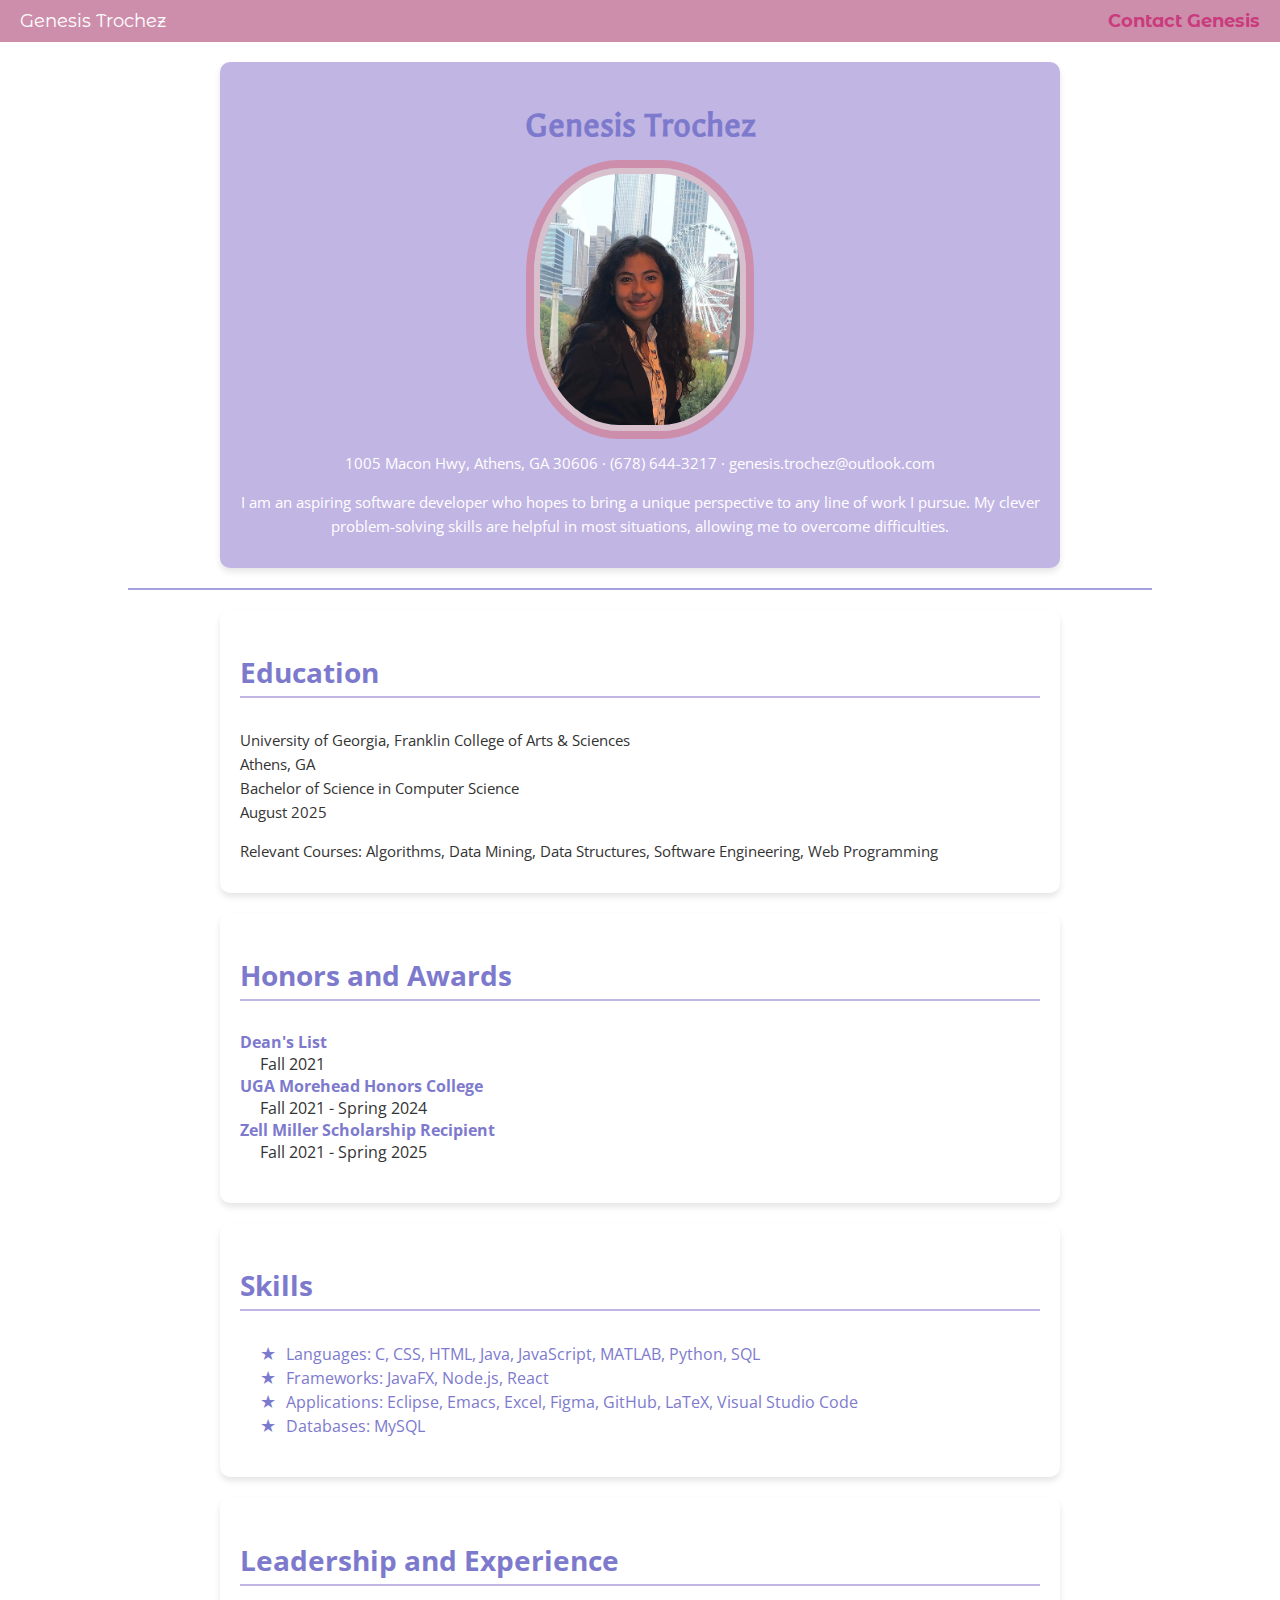
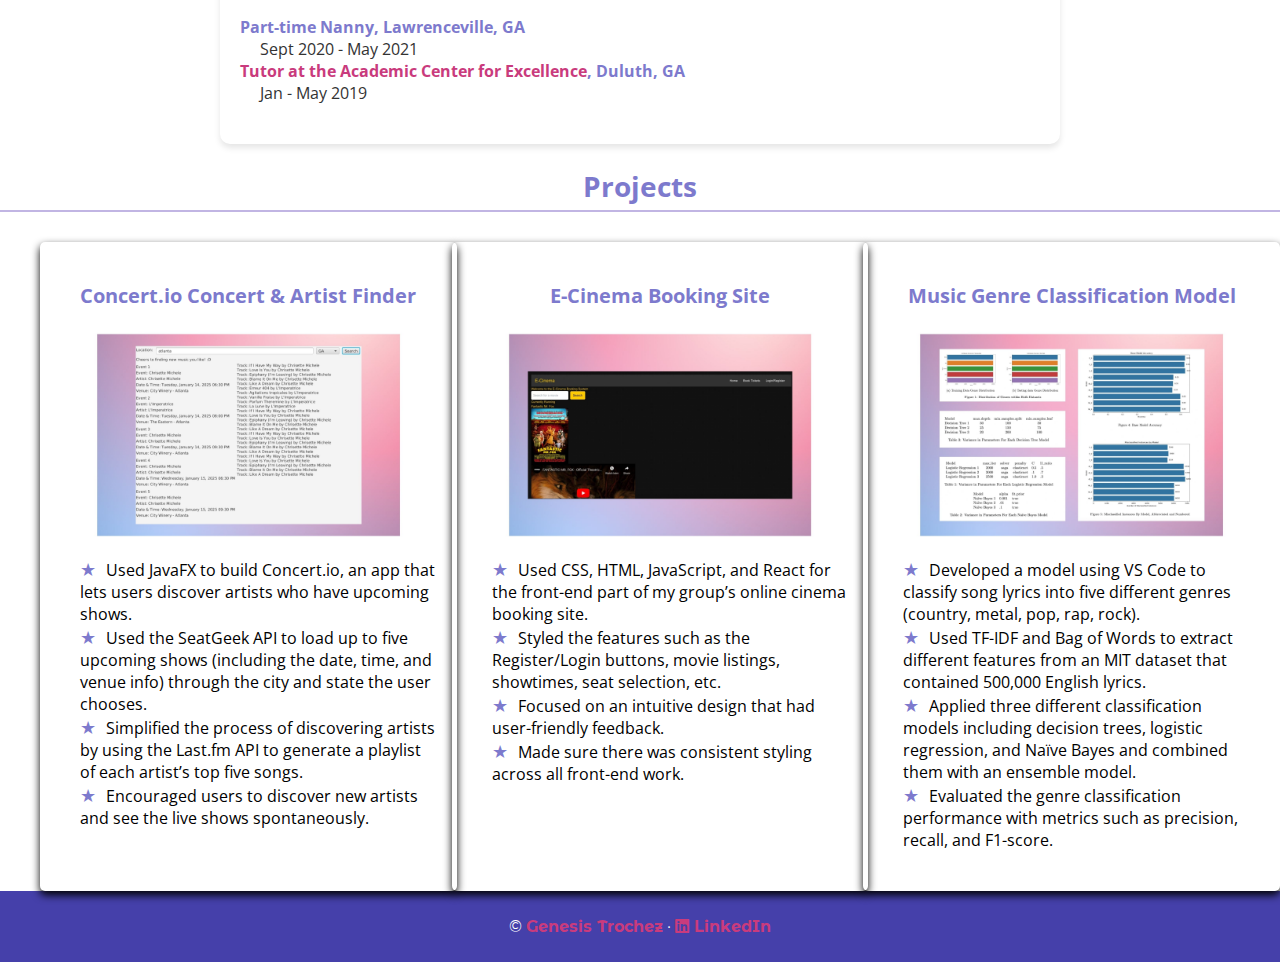
<file: index.html>
<!DOCTYPE html>
<html lang="en">
<head>
    <meta charset="UTF-8">
    <meta name="viewport" content="width=device-width, initial-scale=1.0">
    <title>Genesis Trochez  </title>
    <link rel="stylesheet" href="https://cdnjs.cloudflare.com/ajax/libs/font-awesome/6.0.0-beta3/css/all.min.css">
    <link rel="stylesheet" href="css/style.css">
    <link rel="preconnect" href="https://fonts.googleapis.com">
    <link href="https://fonts.googleapis.com/css2?family=Galdeano&family=Montserrat+Alternates:ital,wght@0,100;0,200;0,300;0,400;0,500;0,600;0,700;0,800;0,900;1,100;1,200;1,300;1,400;1,500;1,600;1,700;1,800;1,900&family=Open+Sans:ital,wght@0,300..800;1,300..800&display=swap" rel="stylesheet">
</head>
<body>
    <nav>
        <p>Genesis Trochez</p>
        <p><a href="contact.html">Contact Genesis</a></p>
    </nav>

    <section class="splash">
        <h1>Genesis Trochez</h1>
        <img src="images/headshot.jpg" alt="headshot" style="width: 200px; height: auto;">
        <p>1005 Macon Hwy, Athens, GA 30606 &middot;  (678) 644-3217 &middot;  genesis.trochez@outlook.com</p>
        <p>I am an aspiring software developer who hopes to bring a unique perspective to any line of work I pursue. 
        My clever problem-solving skills are helpful in most situations, allowing me to overcome difficulties.</p>
    </section>

    <hr>

    <section>
        <h2>Education</h2>
        <p>University of Georgia, Franklin College of Arts & Sciences<br>
        Athens, GA<br>
        Bachelor of Science in Computer Science<br>
        August 2025</p>
        <p>Relevant Courses: Algorithms, Data Mining, Data Structures, Software Engineering, Web Programming</p>
    </section>

    <section>
        <h2>Honors and Awards</h2>
        <dl>
            <dt>Dean's List</dt>
            <dd>Fall 2021</dd>
            <dt>UGA Morehead Honors College</dt>
            <dd>Fall 2021 - Spring 2024</dd>
            <dt>Zell Miller Scholarship Recipient</dt>
            <dd>Fall 2021 - Spring 2025</dd>
        </dl>
    </section>

    <section>
        <h2>Skills</h2>
        <ul>
            <li>Languages: C, CSS, HTML, Java, JavaScript, MATLAB, Python, SQL</li>
            <li>Frameworks: JavaFX, Node.js, React</li>
            <li>Applications: Eclipse, Emacs, Excel, Figma, GitHub, LaTeX, Visual Studio Code</li>
            <li>Databases: MySQL</li>
        </ul>
    </section>

    <section>
        <h2>Leadership and Experience</h2>
        <dl>
            <dt>Part-time Nanny, Lawrenceville, GA</dt>
            <dd>Sept 2020 - May 2021</dd>
            <dt><a href="https://academics4excellence.com/" target="_blank">Tutor at the Academic Center for Excellence</a>, Duluth, GA</dt>
            <dd>Jan - May 2019</dd>
        </dl>
    </section>


    <h2 class="projects-title">Projects</h2>
    <div class="three-col">
        <div class="card">
            <h3>Concert.io Concert & Artist Finder</h3>
            <img src="images/concertio.jpg" alt="Concert project">
            <ul>
                <li>Used JavaFX to build Concert.io, an app that lets users discover artists who have upcoming shows.</li>
                <li>Used the SeatGeek API to load up to five upcoming shows (including the date, time, and venue info) through the city and state the user chooses.</li>
                <li>Simplified the process of discovering artists by using the Last.fm API to generate a playlist of each artist’s top five songs.</li>
                <li>Encouraged users to discover new artists and see the live shows spontaneously.</li>
            </ul>
        </div>
        
        <div class="card"> 
            <h3>E-Cinema Booking Site</h3>
            <img src="images/ecinema.jpg" alt="E-Cinema project">
            <ul>
                <li>Used CSS, HTML, JavaScript, and React for the front-end part of my group’s online cinema booking site.</li>
                <li>Styled the features such as the Register/Login buttons, movie listings, showtimes, seat selection, etc.</li>
                <li>Focused on an intuitive design that had user-friendly feedback.</li>
                <li>Made sure there was consistent styling across all front-end work.</li>
            </ul>
        </div>

        <div class="card"> 
            <h3>Music Genre Classification Model</h3>
            <img src="images/genreclassifier.jpg" alt="Genre project">
            <ul>
                <li>Developed a model using VS Code to classify song lyrics into five different genres (country, metal, pop, rap, rock).</li>
                <li>Used TF-IDF and Bag of Words to extract different features from an MIT dataset that contained 500,000 English lyrics.</li>
                <li>Applied three different classification models including decision trees, logistic regression, and Naïve Bayes and combined them with an ensemble model.</li>
                <li>Evaluated the genre classification performance with metrics such as precision, recall, and F1-score.</li>
            </ul>
        </div>
    </div>
    
    <footer>
        <p>
            &copy; 
            <a href="contact.html">Genesis Trochez</a> 
            &middot; 
            <a href="https://www.linkedin.com/in/genesis-trochez/" target="_blank">
                <i class="fab fa-linkedin"></i> LinkedIn
            </a>
        </p>
    </footer>
</body>
</html>
</file>
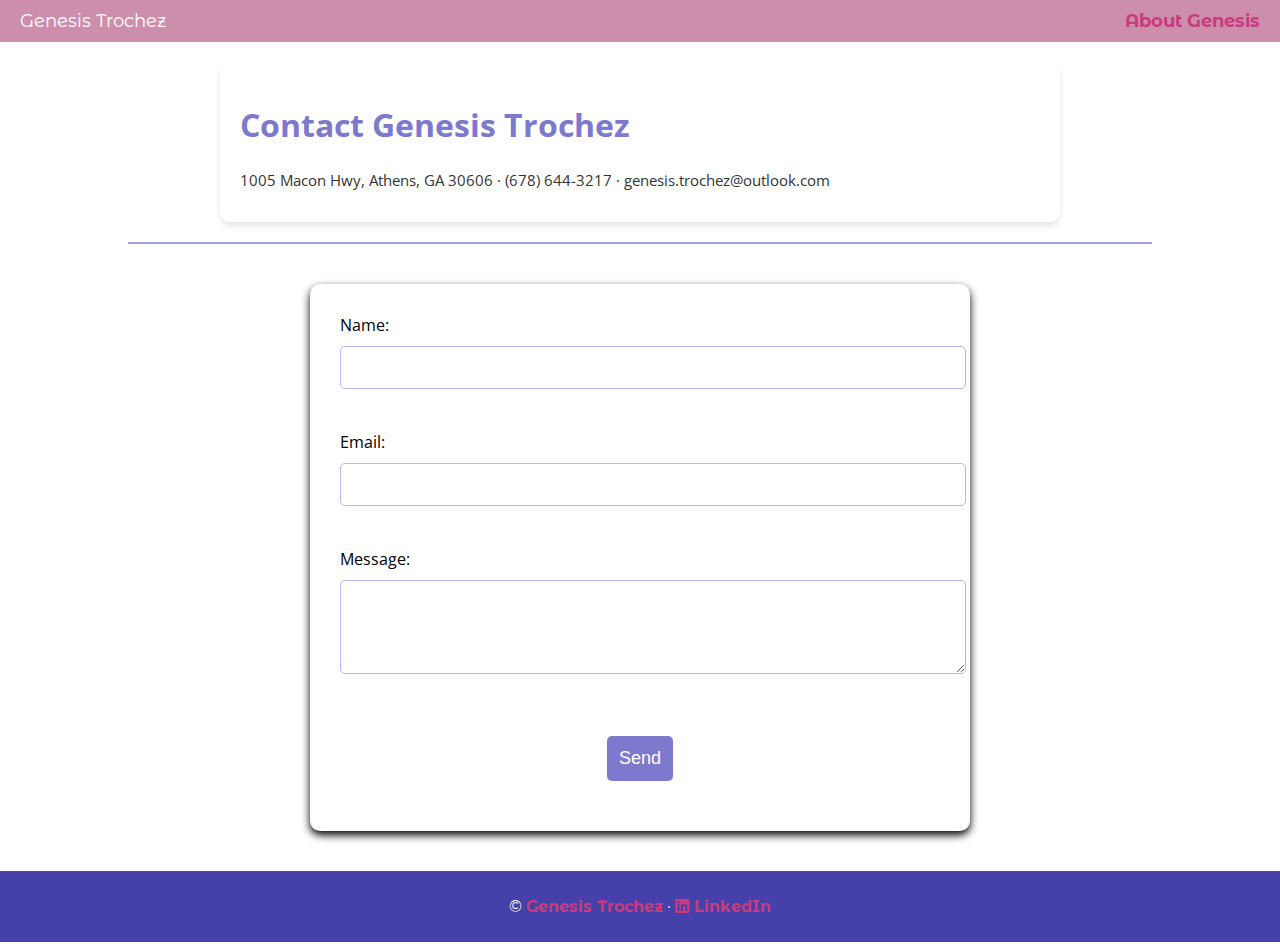
<file: contact.html>
<!DOCTYPE html>
<html lang="en">
<head>
   <meta charset="UTF-8">
   <meta name="viewport" content="width=device-width, initial-scale=1.0">
   <title>Contact Genesis Trochez</title>
   <link rel="stylesheet" href="https://cdnjs.cloudflare.com/ajax/libs/font-awesome/6.0.0-beta3/css/all.min.css">
   <link rel="stylesheet" href="css/style.css">
   <link rel="stylesheet" href="css/style.css">
   <link rel="preconnect" href="https://fonts.googleapis.com">
   <link href="https://fonts.googleapis.com/css2?family=Galdeano&family=Montserrat+Alternates:ital,wght@0,100;0,200;0,300;0,400;0,500;0,600;0,700;0,800;0,900;1,100;1,200;1,300;1,400;1,500;1,600;1,700;1,800;1,900&family=Open+Sans:ital,wght@0,300..800;1,300..800&display=swap" rel="stylesheet">
</head>
<body>
   <nav>
       <p>Genesis Trochez</p>
       <p><a href="index.html">About Genesis</a></p>
   </nav>


   <section>
       <h1>Contact Genesis Trochez</h1>
       <p>1005 Macon Hwy, Athens, GA 30606 &middot;  (678) 644-3217 &middot;  genesis.trochez@outlook.com</p>
   </section>


   <hr>

    <div class="one-col">
        <form action="https://formsubmit.co/a9a0e4a2e5dbc2f6b05f360b8bc4c3fe" method="POST">
            <input type="hidden" name="_next" value="http://127.0.0.1:5500/thankyou.html">
            <label for="name">Name:</label>
            <input type="text" id="name" name="name" required><br>
            <label for="email">Email:</label>
            <input type="email" id="email" name="email" required><br>
            <label for="message">Message:</label>
            <textarea id="message" name="message" rows="4" cols="50"></textarea><br>
            <div style="display: flex; justify-content: center;">
                <a href="thankyou.html">
                    <button>Send</button>
                </a>
            </div>
            
        </form>
        
    </div>



   <footer>
    <p>
        &copy; 
        <a href="index.html">Genesis Trochez</a> 
        &middot; 
        <a href="https://www.linkedin.com/in/genesis-trochez/" target="_blank">
            <i class="fab fa-linkedin"></i> LinkedIn
        </a>
    </p>
</footer>
</body>
</html>
</file>
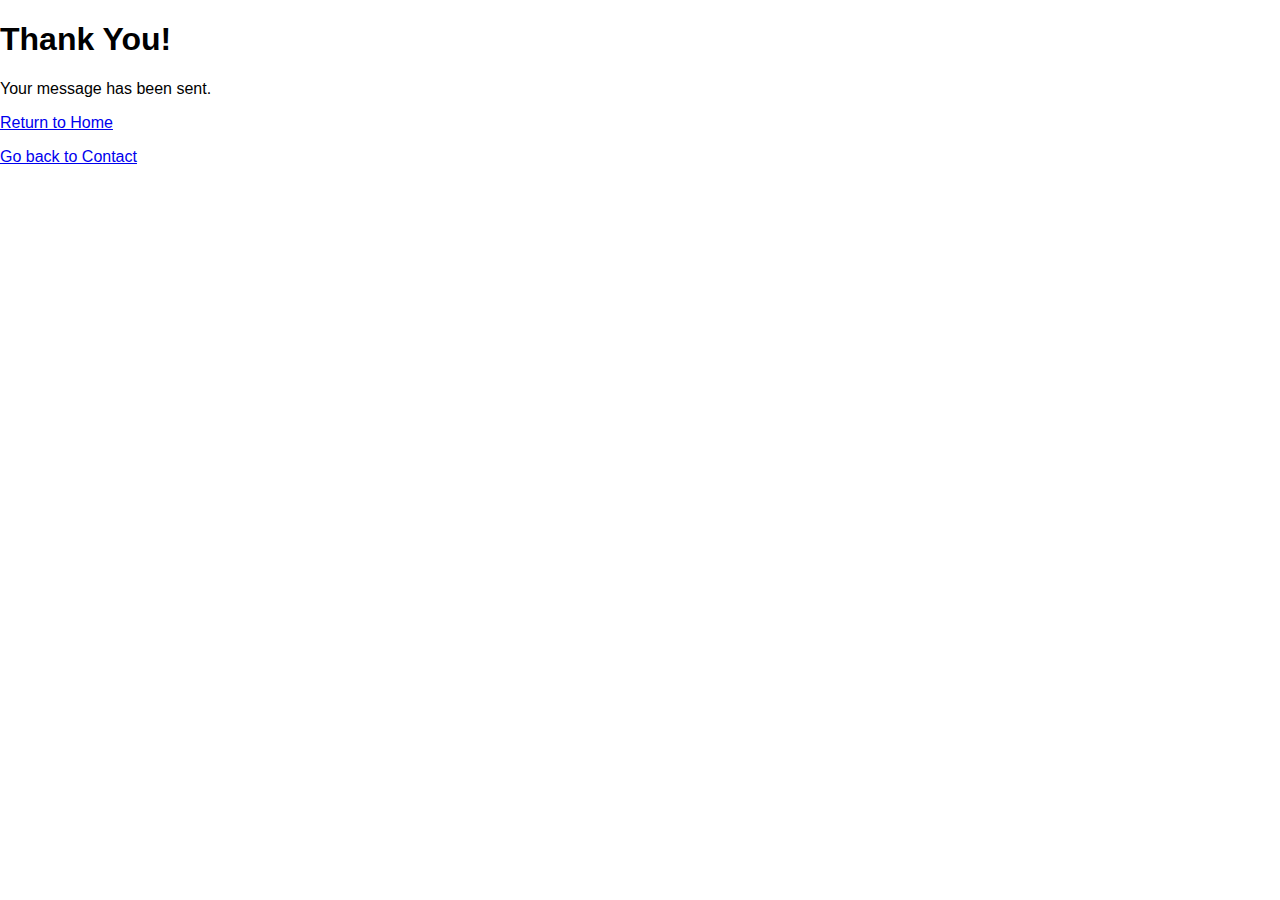
<file: thankyou.html>
<!DOCTYPE html>
<html lang="en">
<head>
    <meta charset="UTF-8">
    <meta name="viewport" content="width=device-width, initial-scale=1.0">
    <title>Thank You</title>
    <link rel="stylesheet" href="css/style.css">
</head>
<body>
    <h1>Thank You!</h1>
    <p>Your message has been sent.</p>
    <p><a href="index.html">Return to Home</a></p>
    <p><a href="contact.html">Go back to Contact</a></p>
</body>
</html>
</file>
<file: css/style.css>
/* General Styles */
body {
    margin: 0;
    font-family: 'Open Sans', sans-serif;
}

/* Nav Styles */
nav {
    background-color: #cd8eab;
    display: flex;
    justify-content: space-between; 
    padding: 10px 20px;
    font-family: 'Montserrat Alternates', sans-serif;
}

nav p, nav a {
    color: #ffffff; 
    font-size: 18px;
    margin: 0;
    text-decoration: none;
}

nav a {
    color: #c93b7d; 
    font-weight: bold;
}

nav a:hover {
    color: #d8c0cd;
}

/* Footer Styles */
footer {
    background-color: #4540aa;
    color: #ffffff;
    padding: 10px;
    justify-content: center;
    text-align: center;
    font-family: 'Montserrat Alternates', sans-serif;
}

footer a {
    color: #c93b7d; 
    text-decoration: none;
    font-weight: bold;
}

footer a:hover {
    color: #d8c0cd;
}

/* Splash Section */
.splash {
    background-color: #c1b5e3; 
    text-align: center;
}

.splash h1 {
    font-size: 36px;
    font-weight: bold;
    color: #7d7acd;
    font-family: 'Galdeano', sans-serif;
}

.splash img {
    border: 6px solid #d8c0cd;
    box-shadow: 0 0 0 8px #cd8eab;
    border-radius: 40%;
}

.splash p {
    font-size: 15px;
    color: #ffffff;
}

/* Horizontal Rules */
hr {
    border: none;
    border-top: 2px solid #7d7acd;
    width: 80%;
    opacity: 0.7;
}

/* Sections */
section {
    background-color: #ffffff; 
    color: #7d7acd;
    padding: 20px; 
    margin: 20px auto; 
    border-radius: 10px; 
    box-shadow: 0 4px 6px rgba(0, 0, 0, 0.1); 
    width: 100%; 
    max-width: 800px; 
}

/* Section Headings */
section h2 {
    font-size: 28px;
    color: #7d7acd;
    font-weight: bold;
    border-bottom: 2px solid #c1b5e3;
    padding-bottom: 5px;
    margin-bottom: 30px;
    text-align: left;
}

/* Paragraph Styles */
section p {
    font-size: 15px; 
    color: #333333; 
    line-height: 1.6; 
    margin-bottom: 10px; 
}

/* link styles */
section a {
    color: #c93b7d; 
    text-decoration: none; 
    font-weight: bold; 
}
section a:hover {
    color: #d8c0cd;
}

/* List Styles */
ul {
    list-style-type: none; 
    padding-left: 20px;
    margin-bottom: 20px; 
}

ul li::before {
    content: '★'; 
    color: #7d7acd;
    font-size: 18px; 
    margin-right: 10px; 
}

dl {
    margin-bottom: 20px;
}

dl dt {
    font-weight: bold; 
    color: #7d7acd; 
}

dl dd {
    margin-left: 20px; 
    color: #333333; 
}

/* Project Section */
.projects-title {
    font-size: 28px;
    color: #7d7acd;
    font-weight: bold;
    border-bottom: 2px solid #c1b5e3;
    padding-bottom: 5px;
    margin-bottom: 30px;
    text-align: center;
}

.three-col {
    display: grid;
    grid-template-columns: repeat(auto-fit, minmax(300px, 1fr));
    gap: 35px;
    justify-content: center;
    max-width: 1200px; 
    margin: 0 auto;
}

.card {
    width: 100%;
    max-width: 550px;
    box-shadow: 0 4px 8px 0 rgb(0,0,0);
    border-radius: 5px;
    display: flex;
    flex-direction: column;
    align-items: center;
    padding: 20px;
}

.card img {
    width: 100%;
    height: auto;
    max-height: 400px;
    object-fit: contain;
    border-radius: 5px 5px 0 0;
}

.card h3 {
    font-size: 20px;
    color: #7d7acd;
}

.card ul {
    list-style-type: none;
    padding-left: 20px;
}


/* Contact Page Styles */

.one-col {
    display: flex;
    flex-direction: column;
    align-items: center;
    justify-content: center; 
    width: 90%;
    max-width: 600px;
    margin: 40px auto;
    padding: 30px;
    background-color: #ffffff;
    border-radius: 10px;
    box-shadow: 0 4px 8px rgb(0, 0, 0);
}

form {
    width: 100%;
    display: flex;
    flex-direction: column;
}

form input, form textarea {
    width: 100%;
    padding: 12px;
    margin-top: 10px;
    margin-bottom: 20px;
    border: 1px solid #c1b5e3;
    border-radius: 5px;
    font-size: 15px;
}

form input:focus, form textarea:focus {
    border-color: #7d7acd;
    outline: none;
    box-shadow: 0 0 5px rgb(0, 0, 0);
}

form button {
    padding: 12px;
    background-color: #7d7acd;
    color: #ffffff;
    font-size: 18px;
    border: none;
    border-radius: 5px;
    cursor: pointer;
    margin-top: 20px;
    margin-bottom: 20px;
}

form button:hover {
    background-color: #5D5AB3;
}
</file>
